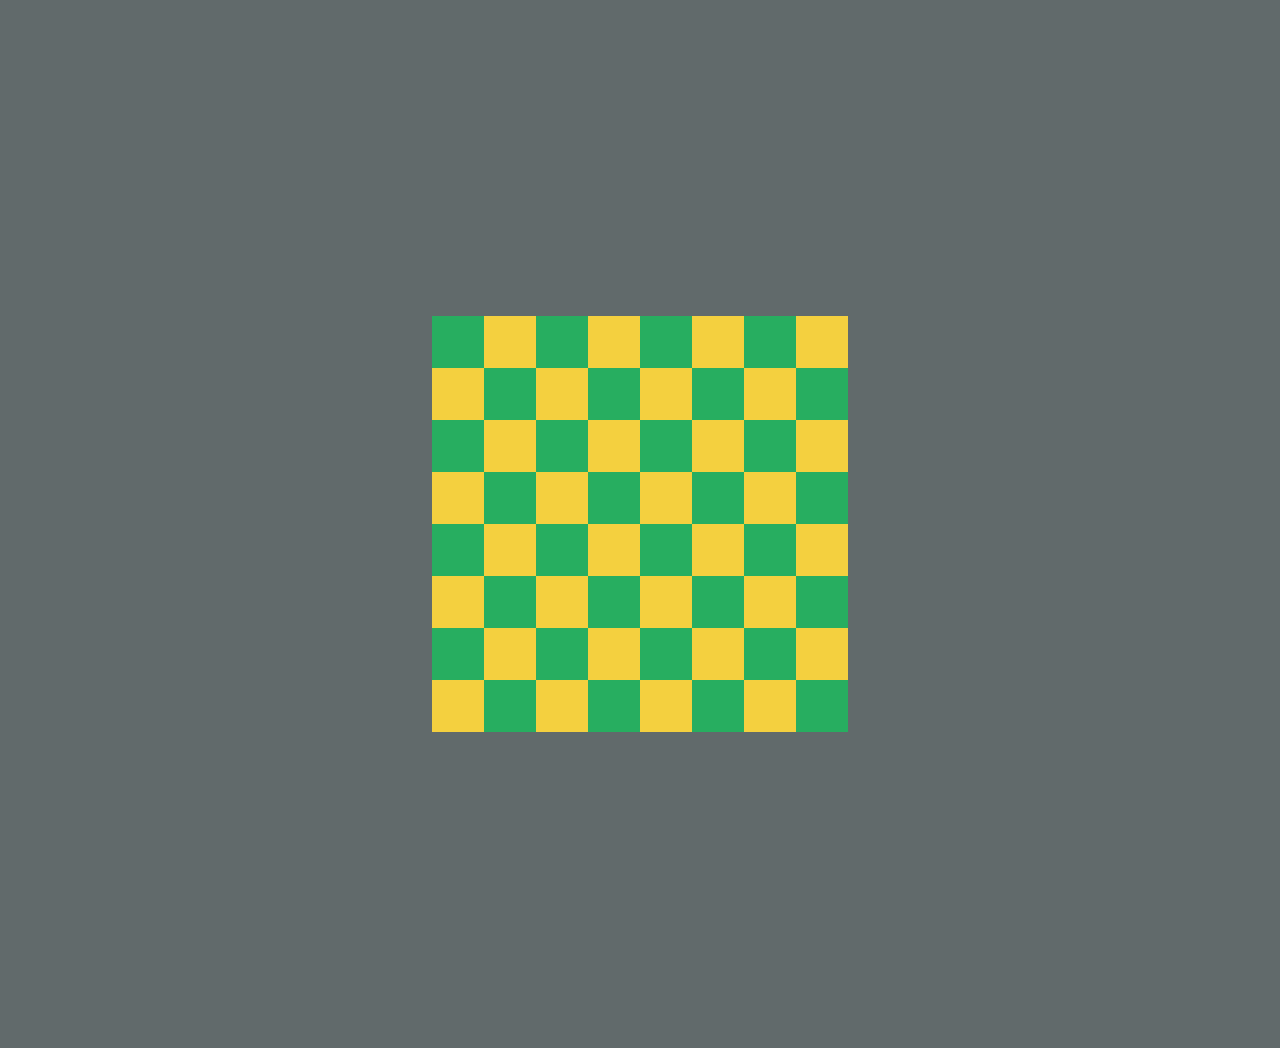
<file: Tablero/index.html>
<!DOCTYPE html>
<html>
<head>
	<link rel="stylesheet" type="text/css" href="css/style.css">
	<title>tablero html</title>
</head>
<body>
	<div class="wrapper">
		<table>
			<tr>
				<td>
				</td>
				<td>
				</td>
				<td>
				</td>
				<td>
				</td>
				<td>
				</td>
				<td>
				</td>
				<td>
				</td>
				<td>
				</td>
			</tr>
			<tr>
				<td>
				</td>
				<td>
				</td>
				<td>
				</td>
				<td>
				</td>
				<td>
				</td>
				<td>
				</td>
				<td>
				</td>
				<td>
				</td>
			</tr>
				<tr>
				<td>
				</td>
				<td>
				</td>
				<td>
				</td>
				<td>
				</td>
				<td>
				</td>
				<td>
				</td>
				<td>
				</td>
				<td>
				</td>
			</tr>
				<tr>
				<td>
				</td>
				<td>
				</td>
				<td>
				</td>
				<td>
				</td>
				<td>
				</td>
				<td>
				</td>
				<td>
				</td>
				<td>
				</td>
			</tr>
				<tr>
				<td>
				</td>
				<td>
				</td>
				<td>
				</td>
				<td>
				</td>
				<td>
				</td>
				<td>
				</td>
				<td>
				</td>
				<td>
				</td>
			</tr>
				<tr>
				<td>
				</td>
				<td>
				</td>
				<td>
				</td>
				<td>
				</td>
				<td>
				</td>
				<td>
				</td>
				<td>
				</td>
				<td>
				</td>
			</tr>
				<tr>
				<td>
				</td>
				<td>
				</td>
				<td>
				</td>
				<td>
				</td>
				<td>
				</td>
				<td>
				</td>
				<td>
				</td>
				<td>
				</td>
			</tr>
				<tr>
				<td>
				</td>
				<td>
				</td>
				<td>
				</td>
				<td>
				</td>
				<td>
				</td>
				<td>
				</td>
				<td>
				</td>
				<td>
				</td>
			</tr>
		</table>
	</div>


</body>
</html>
</file>
<file: Tablero/css/style.css>
.wrapper{
	width:50%;
	margin: 0 auto;
}

body{
	background: #616A6B;
}

table{

	background: #27AE60;
	border-collapse: collapse;
	margin: 50% auto;
}

td {
	width: 50px;
	height: 50px;
}
tr:nth-child(odd) td:nth-child(even),
tr:nth-child(even) td:nth-child(odd){
	background: #F4D03F;
}
</file>
